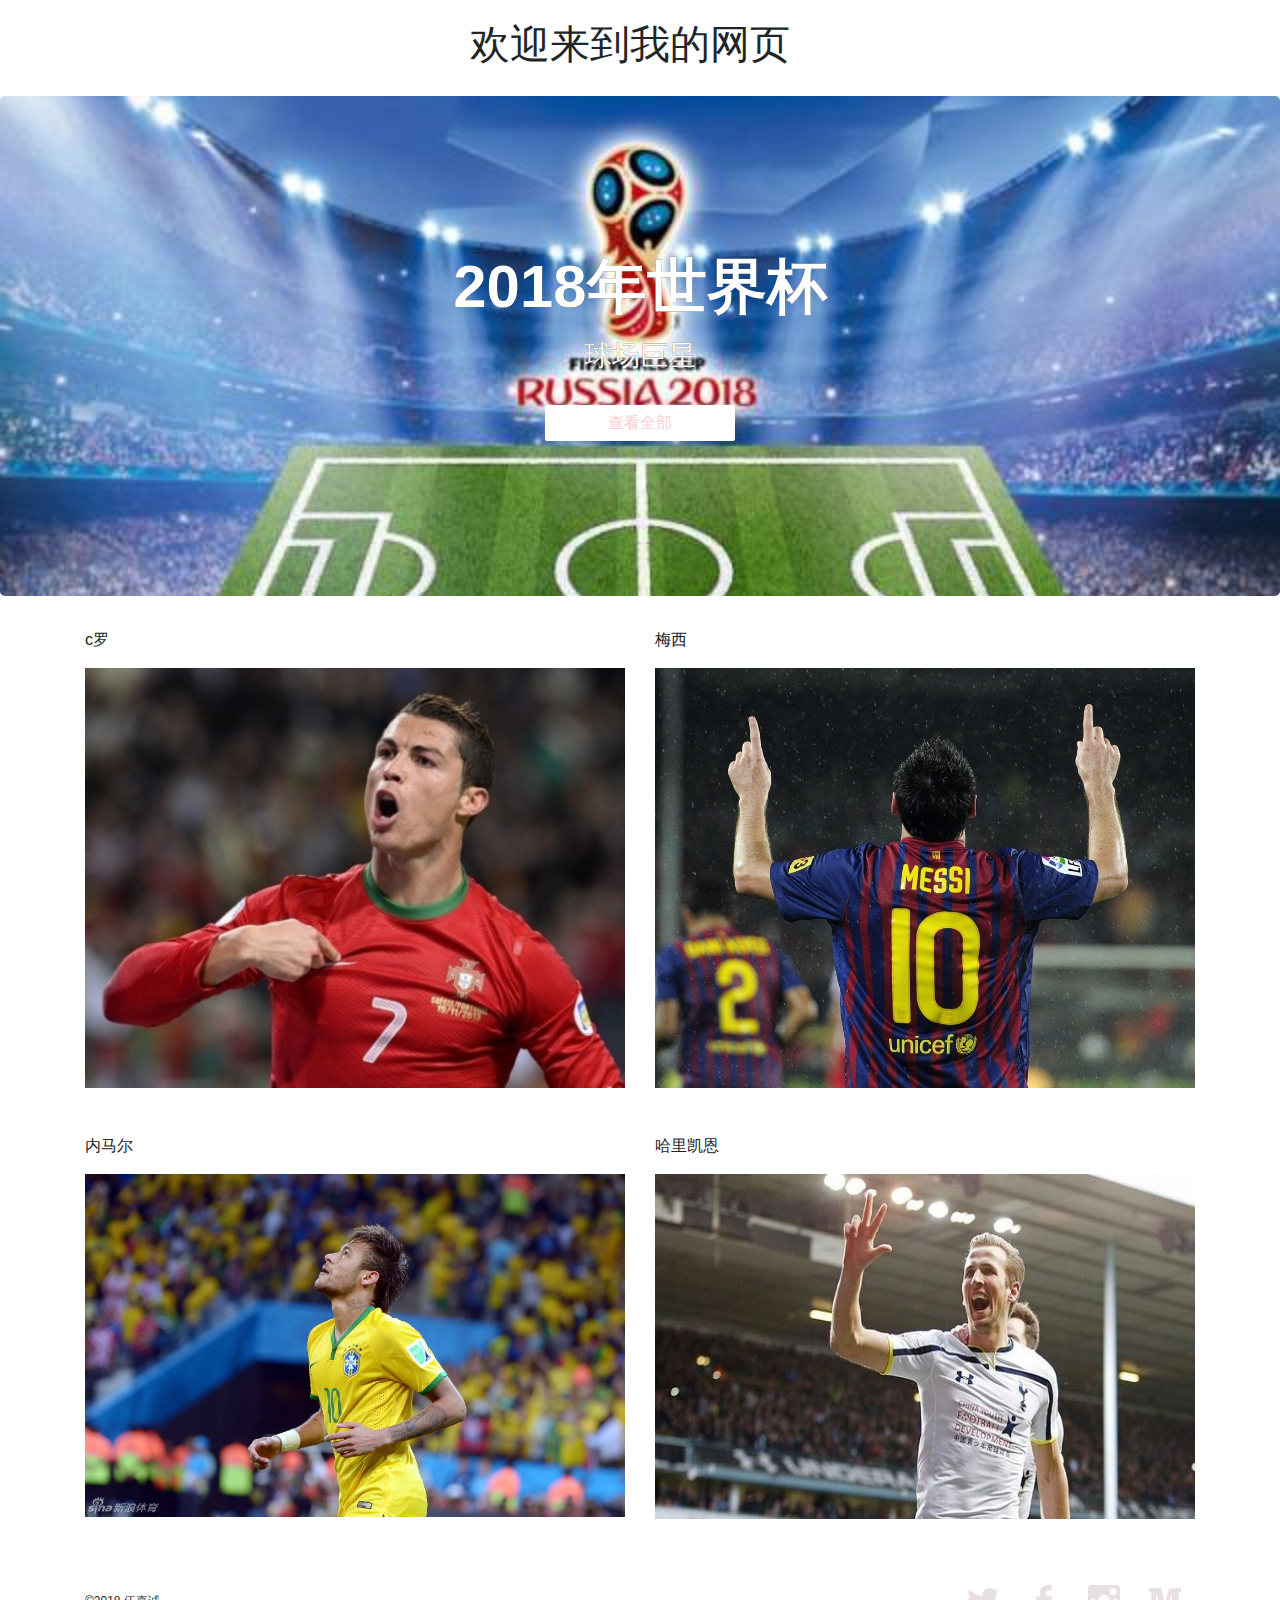
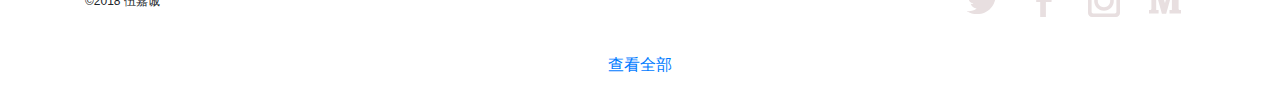
<file: index.html>
<!DOCTYPE html>
<html>
<head>
  <title>my first webpage</title>
  <meta charset="utf-8"/>
  <link rel="stylesheet" href="bootstrap-4.0.0-dist/css/bootstrap.min.css">
  <link rel="stylesheet" type="text/css" href="main.css">
</head>
<body>
    
    <!--练习一：Header布局-->
    <!--练习一：Header布局-->
    <!--练习一：Header布局-->
<header class="container">
    <div class="row">
        <h1>欢迎来到我的网页</h1>
        <nav class="col-sm-4 text-right">
           
        </nav>
    </div>
</header>
    <!--练习一：Header布局-->
    <!--练习一：Header布局-->
    <!--练习一：Header布局-->
    

    
    
        <!--练习二：Section布局:Jumbotron-->
        <!--练习二：Section布局:Jumbotron-->
        <!--练习二：Section布局:Jumbotron-->
  <section class="jumbotron">
    <div class="container">
      <div class="row text-center">
        <h2 class="col-sm-12">2018年世界杯</h2>
        <h3 class="col-sm-12">球场巨星</h3>
        <a class="btn btn-primary col-sm-2" href="#" role="button" href="idexwjc.html">查看全部</a>
      </div>
    </div>
  </section>
        <!--练习二：Section布局:Jumbotron-->
        <!--练习二：Section布局:Jumbotron-->
        <!--练习二：Section布局:Jumbotron-->

    
    
    
    
             <!--练习三：Section布局:图片区域-->
             <!--练习三：Section布局:图片区域-->
             <!--练习三：Section布局:图片区域-->
  <section class="container">
    <div class="row">
      
      <figure class="col-sm-6">
        <p>c罗</p>
        <img src="2.jpg">
      </figure>
      
      <figure class="col-sm-6">
        <p>梅西</p>
        <img src="3.jpg">
      </figure>
      
    </div>
    
    <div class="row">
      
      <figure class="col-sm-6">
        <p>内马尔</p>
        <img src="4.jpg">
      </figure>
      
      <figure class="col-sm-6">
        <p>哈里凯恩</p>
        <img src="5.jpg" / width="210" height="345">
      </figure>
      
    </div>
    
  </section>
             <!--练习三：Section布局:图片区域-->
             <!--练习三：Section布局:图片区域-->
             <!--练习三：Section布局:图片区域-->
    
    
    

                    <!--练习四：Footer(页脚)区域-->
                    <!--练习四：Footer(页脚)区域-->
                    <!--练习四：Footer(页脚)区域-->
  
  <footer class="container">
    	<div class="row">
        <p class="col-sm-4">&copy;2018 伍嘉诚</p>
        <ul class="col-sm-8">
          <li class="col-sm-1">
          	<img src="images/twitter.svg">
          </li>
          <li class="col-sm-1">
          	<img src="images/facebook.svg">
          </li>
          	<li class="col-sm-1">
            <img src="images/instagram.svg">
            </li>
          <li class="col-sm-1">
          	<img src="images/medium.svg">
          </li>
        
        </ul>
      </div>
  </footer>
                    <!--练习四：Footer(页脚)区域-->
                    <!--练习四：Footer(页脚)区域-->
                    <!--练习四：Footer(页脚)区域-->
               <p align="center">
                   <a href="idexwjc.html">查看全部</a>
               </p>
  
</body>
</html>
</file>
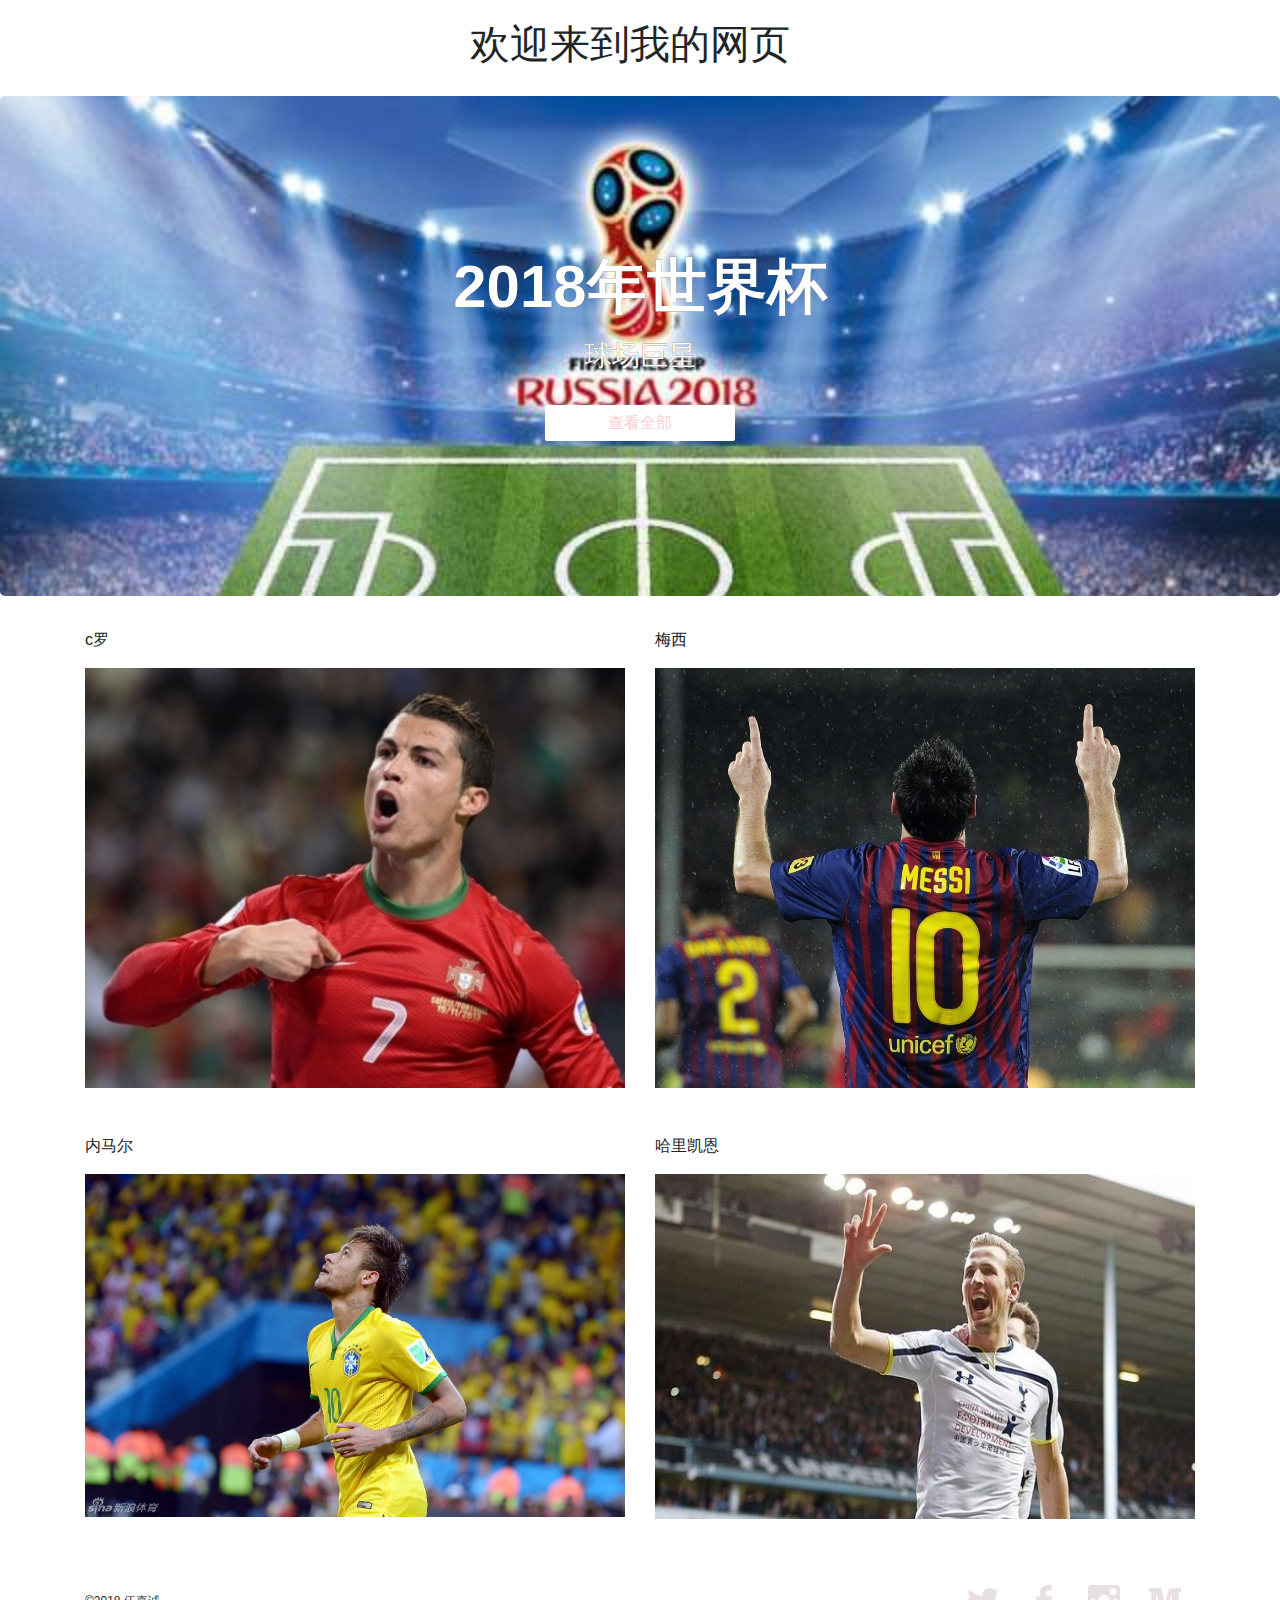
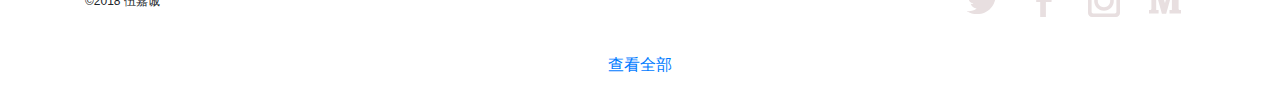
<file: 教师教学/index.html>
<!DOCTYPE html>
<html>
<head>
  <title>my first webpage</title>
  <meta charset="utf-8"/>
  <link rel="stylesheet" href="bootstrap-4.0.0-dist/css/bootstrap.min.css">
  <link rel="stylesheet" type="text/css" href="main.css">
</head>
<body>
    
    <!--练习一：Header布局-->
    <!--练习一：Header布局-->
    <!--练习一：Header布局-->
<header class="container">
    <div class="row">
        <h1>欢迎来到我的网页</h1>
        <nav class="col-sm-4 text-right">
           
        </nav>
    </div>
</header>
    <!--练习一：Header布局-->
    <!--练习一：Header布局-->
    <!--练习一：Header布局-->
    

    
    
        <!--练习二：Section布局:Jumbotron-->
        <!--练习二：Section布局:Jumbotron-->
        <!--练习二：Section布局:Jumbotron-->
  <section class="jumbotron">
    <div class="container">
      <div class="row text-center">
        <h2 class="col-sm-12">2018年世界杯</h2>
        <h3 class="col-sm-12">球场巨星</h3>
        <a class="btn btn-primary col-sm-2" href="#" role="button">查看全部</a>
      </div>
    </div>
  </section>
        <!--练习二：Section布局:Jumbotron-->
        <!--练习二：Section布局:Jumbotron-->
        <!--练习二：Section布局:Jumbotron-->

    
    
    
    
             <!--练习三：Section布局:图片区域-->
             <!--练习三：Section布局:图片区域-->
             <!--练习三：Section布局:图片区域-->
  <section class="container">
    <div class="row">
      
      <figure class="col-sm-6">
        <p>c罗</p>
        <img src="2.jpg">
      </figure>
      
      <figure class="col-sm-6">
        <p>梅西</p>
        <img src="3.jpg">
      </figure>
      
    </div>
    
    <div class="row">
      
      <figure class="col-sm-6">
        <p>内马尔</p>
        <img src="4.jpg">
      </figure>
      
      <figure class="col-sm-6">
        <p>哈里凯恩</p>
        <img src="5.jpg" / width="210" height="345">
      </figure>
      
    </div>
    
  </section>
             <!--练习三：Section布局:图片区域-->
             <!--练习三：Section布局:图片区域-->
             <!--练习三：Section布局:图片区域-->
    
    
    

                    <!--练习四：Footer(页脚)区域-->
                    <!--练习四：Footer(页脚)区域-->
                    <!--练习四：Footer(页脚)区域-->
  
  <footer class="container">
    	<div class="row">
        <p class="col-sm-4">&copy;2018 伍嘉诚</p>
        <ul class="col-sm-8">
          <li class="col-sm-1">
          	<img src="images/twitter.svg">
          </li>
          <li class="col-sm-1">
          	<img src="images/facebook.svg">
          </li>
          	<li class="col-sm-1">
            <img src="images/instagram.svg">
            </li>
          <li class="col-sm-1">
          	<img src="images/medium.svg">
          </li>
        
        </ul>
      </div>
  </footer>
                    <!--练习四：Footer(页脚)区域-->
                    <!--练习四：Footer(页脚)区域-->
                    <!--练习四：Footer(页脚)区域-->
               <p align="center">
                   <a href="idexwjc.html">查看全部</a>
               </p>
  
</body>
</html>
</file>
<file: main.css>
body {
  font-family: 'Roboto', sans-serif;
  font-weight: 300;
}

header {
  padding: 20px 0;
}

header .row,
footer .row {
  display: flex;
  align-items: center;
}

h1{
    text-align: center;
    margin-left:400px;
}

header nav {
  display: flex;
  justify-content: flex-end;
}

header p {
  padding: 0 20px;
  margin: 0;
}

.jumbotron {
  display: flex;
  align-items: center;
  background-image: url('1.jpg');
  background-size: cover;
  color: #ffffff;
  height: 500px;
  text-shadow: 0.25px 0.25px 0.25px #000000;
}

.jumbotron h2 {
  font-size: 60px;
  font-weight: 700;
  margin: auto;
  color: #fff;
    margin-bottom: 1rem;
}

.jumbotron h3 {
  margin: auto;
  color: #fff;
    margin-bottom: 1rem
}

section .row img {
  margin: 0 0 30px;
  width: 100%;
}

.col-md-6 {
  margin: 0 0 30px;
}

.btn.btn-primary {
  border-radius: 2px;
  border: 0px;
  color: #fbd1d5;
  text-shadow: none;
  background-color: #ffffff;
  margin: auto;
  margin-top: 1rem;
 

}

.btn.btn-primary:hover {
  color: #ffffff;
  background-color: #fbd1d5;
}

.btn-secondary {
  background-color: #E8DFE0;
  color: #ffffff;
  margin: 0 0 30px;
}

footer {
  font-size: 12px;
  padding: 20px 0;
}

footer .col-sm-8 {
  display: flex;
  justify-content:flex-end;
}

footer ul {
  list-style: none;
}

footer li img {
  width: 32px;
  height: 32px;
}
</file>
<file: 教师教学/main.css>
body {
  font-family: 'Roboto', sans-serif;
  font-weight: 300;
}

header {
  padding: 20px 0;
}

header .row,
footer .row {
  display: flex;
  align-items: center;
}

h1{
    text-align: center;
    margin-left:400px;
}

header nav {
  display: flex;
  justify-content: flex-end;
}

header p {
  padding: 0 20px;
  margin: 0;
}

.jumbotron {
  display: flex;
  align-items: center;
  background-image: url('1.jpg');
  background-size: cover;
  color: #ffffff;
  height: 500px;
  text-shadow: 0.25px 0.25px 0.25px #000000;
}

.jumbotron h2 {
  font-size: 60px;
  font-weight: 700;
  margin: auto;
  color: #fff;
    margin-bottom: 1rem;
}

.jumbotron h3 {
  margin: auto;
  color: #fff;
    margin-bottom: 1rem
}

section .row img {
  margin: 0 0 30px;
  width: 100%;
}

.col-md-6 {
  margin: 0 0 30px;
}

.btn.btn-primary {
  border-radius: 2px;
  border: 0px;
  color: #fbd1d5;
  text-shadow: none;
  background-color: #ffffff;
  margin: auto;
  margin-top: 1rem;
 

}

.btn.btn-primary:hover {
  color: #ffffff;
  background-color: #fbd1d5;
}

.btn-secondary {
  background-color: #E8DFE0;
  color: #ffffff;
  margin: 0 0 30px;
}

footer {
  font-size: 12px;
  padding: 20px 0;
}

footer .col-sm-8 {
  display: flex;
  justify-content:flex-end;
}

footer ul {
  list-style: none;
}

footer li img {
  width: 32px;
  height: 32px;
}
</file>
